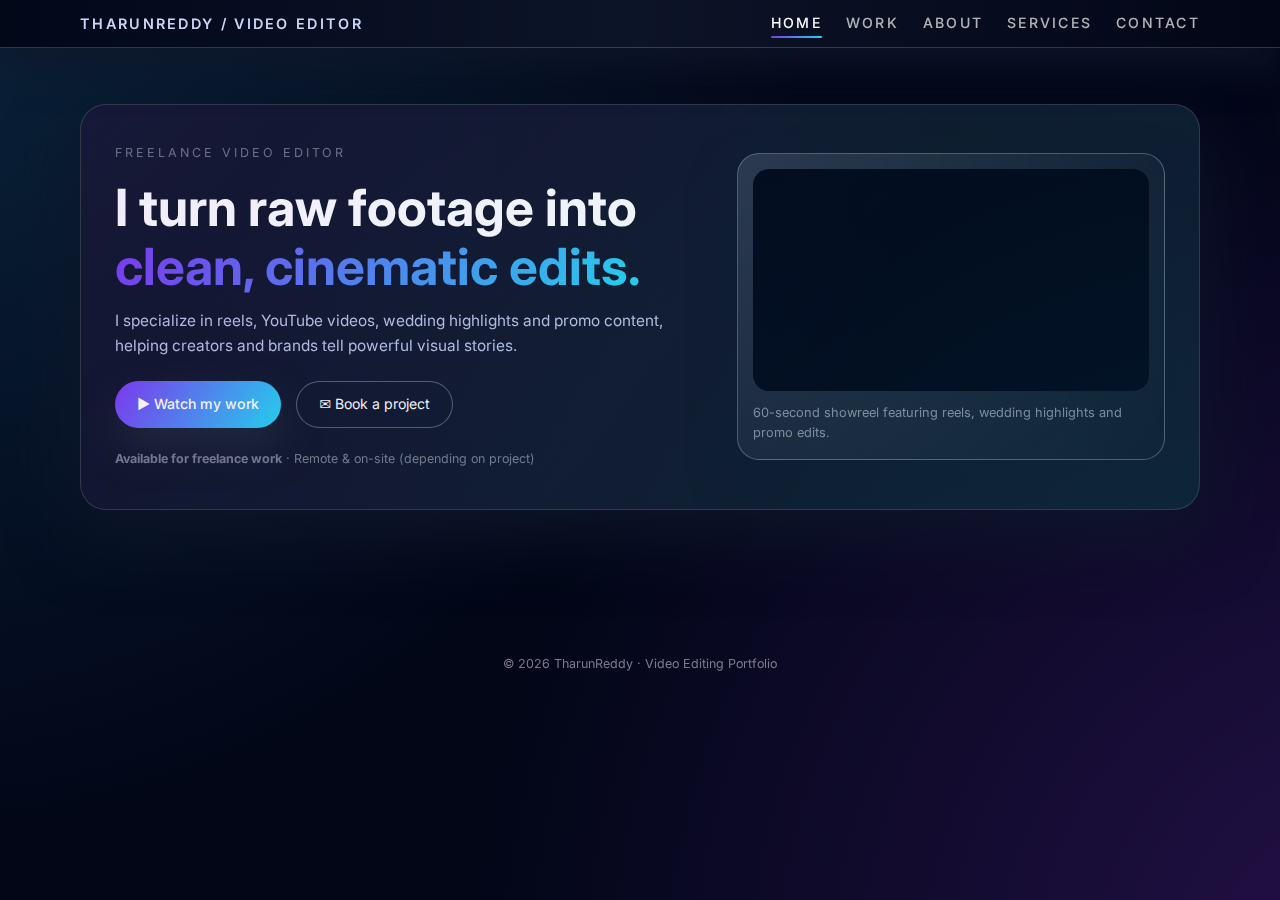
<file: HTML/index.html>
<!DOCTYPE html>
<html lang="en">
<head>
  <meta charset="UTF-8" />
  <title>TharunReddy | Video Editor</title>
  <meta name="viewport" content="width=device-width, initial-scale=1" />
  <link rel="stylesheet" href="style.css" />
</head>
<body>
<header>
  <div class="container nav">
    <div class="logo">THARUNREDDY / VIDEO EDITOR</div>
    <nav>
      <ul>
        <li><a href="index.html" class="active">Home</a></li>
        <li><a href="portfolio.html">Work</a></li>
        <li><a href="about.html">About</a></li>
        <li><a href="services.html">Services</a></li>
        <li><a href="contact.html">Contact</a></li>
      </ul>
    </nav>
  </div>
</header>

<main>
  <section class="page">
    <div class="container hero-layout">
      <div>
        <div class="hero-meta">Freelance Video Editor</div>
        <h1 class="hero-title">
          I turn raw footage into
          <span class="hero-highlight">clean, cinematic edits.</span>
        </h1>
        <p class="hero-tagline">
          I specialize in reels, YouTube videos, wedding highlights and promo content,
          helping creators and brands tell powerful visual stories.
        </p>

        <div class="hero-buttons">
          <a href="portfolio.html" class="btn btn-primary">▶ Watch my work</a>
          <a href="contact.html" class="btn">✉ Book a project</a>
        </div>

        <p class="hero-note">
          <strong>Available for freelance work</strong> · Remote & on-site (depending on project)
        </p>
      </div>

      <div class="hero-video-wrapper">
        <div class="hero-video-inner">
          <!-- Replace with your own showreel embed -->
          <iframe
            src="https://www.youtube.com/embed/dQw4w9WgXcQ"
            title="Showreel"
            allow="accelerometer; autoplay; clipboard-write; encrypted-media; gyroscope; picture-in-picture"
            allowfullscreen>
          </iframe>
        </div>
        <p class="hero-video-caption">
          60-second showreel featuring reels, wedding highlights and promo edits.
        </p>
      </div>
    </div>
  </section>
</main>

<footer>
  <div class="container">
    © <span id="year"></span> TharunReddy · Video Editing Portfolio
  </div>
</footer>

<script>
  document.getElementById("year").textContent = new Date().getFullYear();
</script>
</body>
</html>
</file>
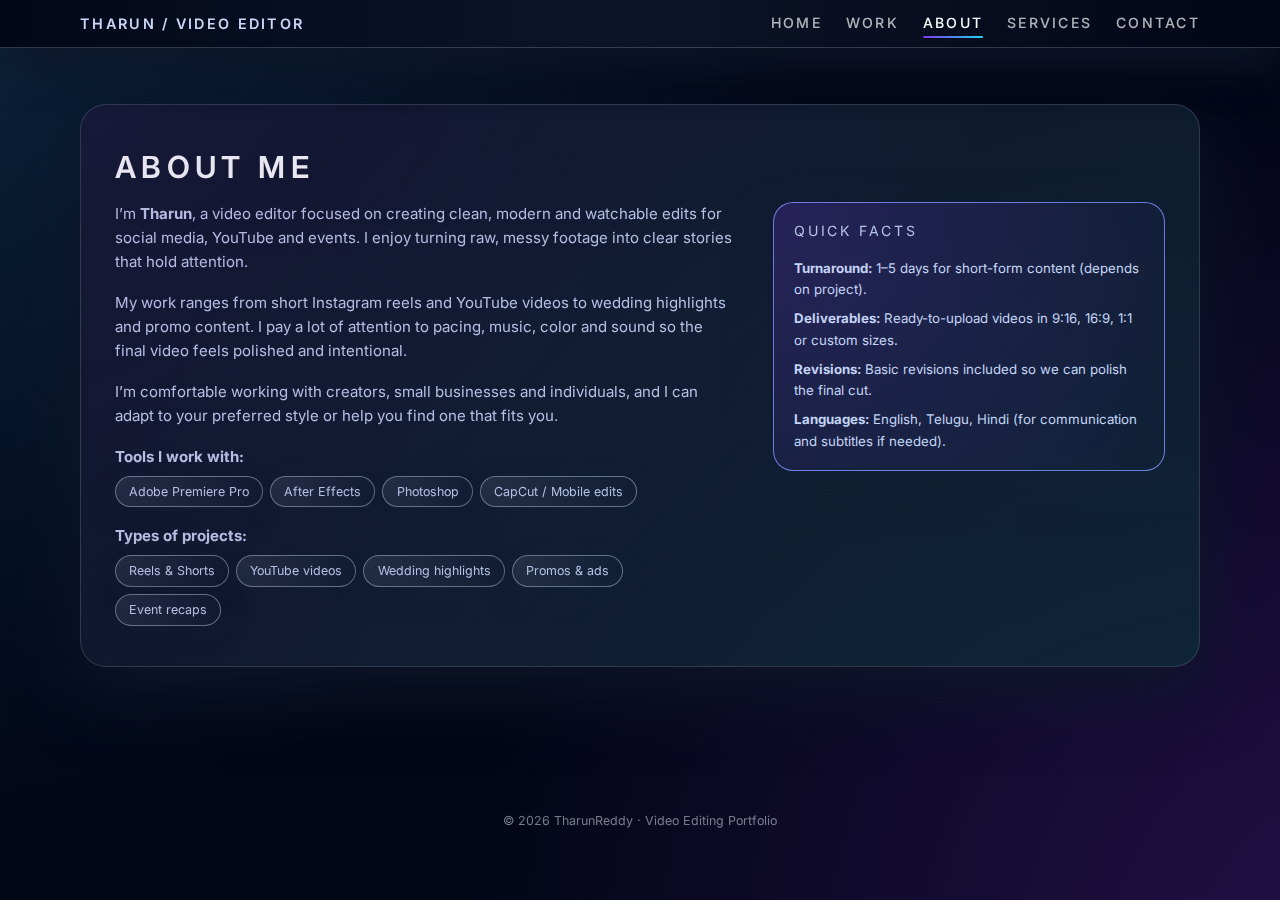
<file: HTML/about.html>
<!DOCTYPE html>
<html lang="en">
<head>
  <meta charset="UTF-8" />
  <title>About | Tharun - Video Editor</title>
  <meta name="viewport" content="width=device-width, initial-scale=1" />
  <link rel="stylesheet" href="style.css" />
</head>
<body>
<header>
  <div class="container nav">
    <div class="logo">THARUN / VIDEO EDITOR</div>
    <nav>
      <ul>
        <li><a href="index.html">Home</a></li>
        <li><a href="portfolio.html">Work</a></li>
        <li><a href="about.html" class="active">About</a></li>
        <li><a href="services.html">Services</a></li>
        <li><a href="contact.html">Contact</a></li>
      </ul>
    </nav>
  </div>
</header>

<main>
  <section class="page">
    <div class="container">
      <h1 class="section-title">About Me</h1>

      <div class="about-layout">
        <div class="about-text">
          <p>
            I’m <strong>Tharun</strong>, a video editor focused on creating clean, modern and
            watchable edits for social media, YouTube and events. I enjoy turning raw,
            messy footage into clear stories that hold attention.
          </p>
          <p>
            My work ranges from short Instagram reels and YouTube videos to wedding
            highlights and promo content. I pay a lot of attention to pacing, music,
            color and sound so the final video feels polished and intentional.
          </p>
          <p>
            I’m comfortable working with creators, small businesses and individuals,
            and I can adapt to your preferred style or help you find one that fits you.
          </p>

          <div>
            <strong>Tools I work with:</strong>
            <div class="pill-row">
              <span class="pill">Adobe Premiere Pro</span>
              <span class="pill">After Effects</span>
          <!--   <span class="pill">DaVinci Resolve</span>-->
              <span class="pill">Photoshop</span>
              <span class="pill">CapCut / Mobile edits</span>
            </div>
          </div>

          <div>
            <strong>Types of projects:</strong>
            <div class="pill-row">
              <span class="pill">Reels & Shorts</span>
              <span class="pill">YouTube videos</span>
              <span class="pill">Wedding highlights</span>
              <span class="pill">Promos & ads</span>
              <span class="pill">Event recaps</span>
            </div>
          </div>
        </div>

        <aside class="about-card">
          <div class="about-card-title">Quick Facts</div>
          <p><strong>Turnaround:</strong> 1–5 days for short-form content (depends on project).</p>
          <p><strong>Deliverables:</strong> Ready-to-upload videos in 9:16, 16:9, 1:1 or custom sizes.</p>
          <p><strong>Revisions:</strong> Basic revisions included so we can polish the final cut.</p>
          <p><strong>Languages:</strong> English, Telugu, Hindi (for communication and subtitles if needed).</p>
        </aside>
      </div>
    </div>
  </section>
</main>

<footer>
  <div class="container">
    © <span id="year"></span> TharunReddy · Video Editing Portfolio
  </div>
</footer>

<script>
  document.getElementById("year").textContent = new Date().getFullYear();
</script>
</body>
</html>
</file>
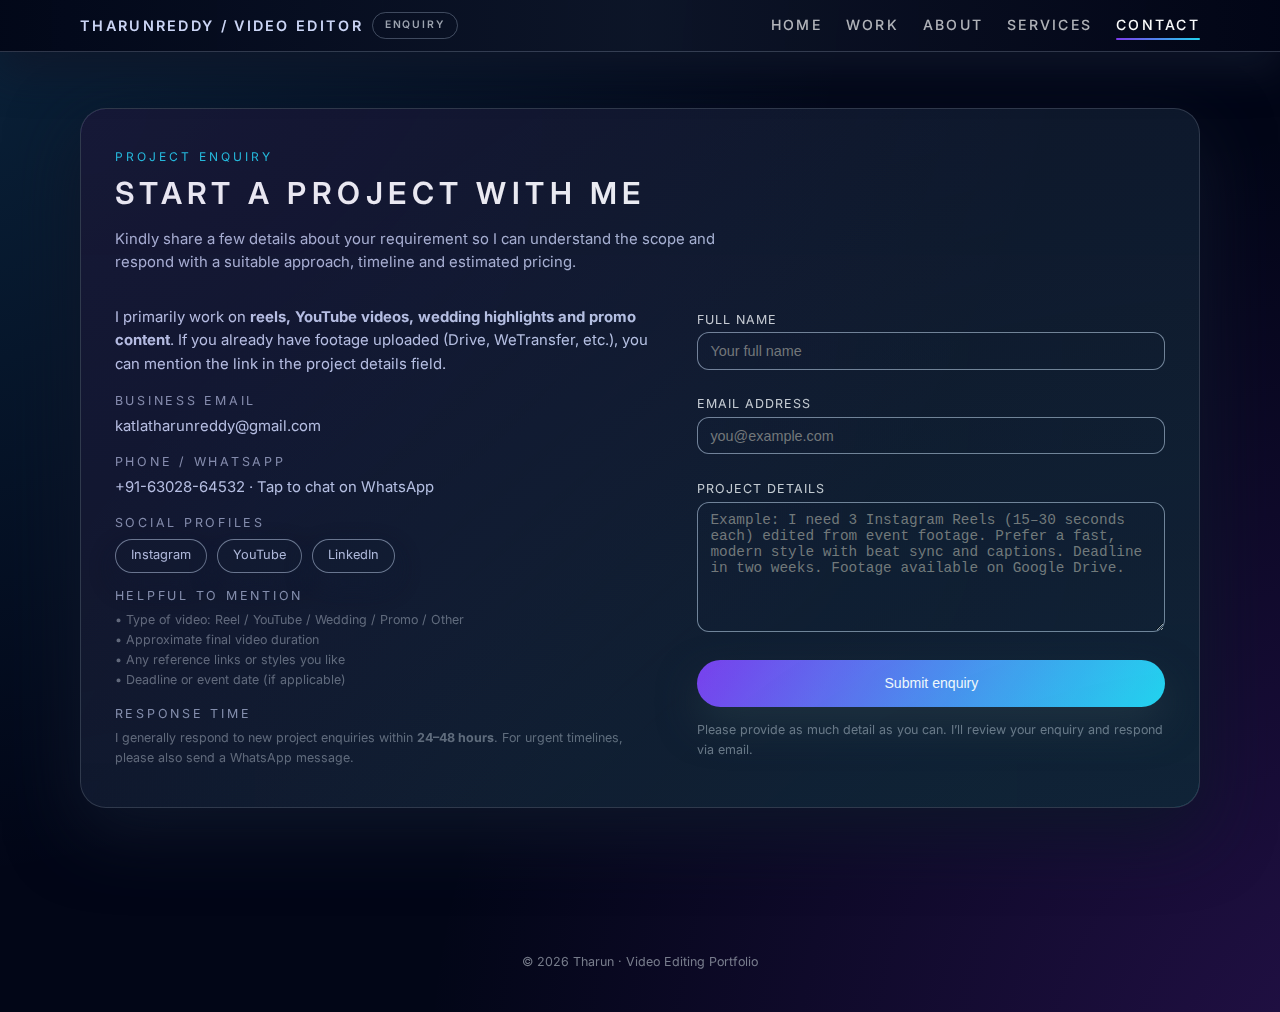
<file: HTML/contact.html>
<!DOCTYPE html>
<html lang="en">
<head>
  <meta charset="UTF-8" />
  <title>Contact | TharunReddy - Video Editor</title>
  <meta name="viewport" content="width=device-width, initial-scale=1" />
  <link rel="stylesheet" href="style.css" />
</head>
<body>
<header>
  <div class="container nav">
    <div class="logo">
      THARUNREDDY / VIDEO EDITOR
      <span class="logo-pill">ENQUIRY</span>
    </div>
    <nav>
      <ul>
        <li><a href="index.html">Home</a></li>
        <li><a href="portfolio.html">Work</a></li>
        <li><a href="about.html">About</a></li>
        <li><a href="services.html">Services</a></li>
        <li><a href="contact.html" class="active">Contact</a></li>
      </ul>
    </nav>
  </div>
</header>

<main>
  <section class="page">
    <div class="container">
      <p class="section-kicker">Project Enquiry</p>
      <h1 class="section-title">Start a Project with Me</h1>
      <p class="section-subtitle">
        Kindly share a few details about your requirement so I can understand the scope
        and respond with a suitable approach, timeline and estimated pricing.
      </p>

      <div class="contact-layout">
        <!-- LEFT COLUMN – CONTACT & INFO -->
        <div class="contact-details">
          <p>
            I primarily work on <strong>reels, YouTube videos, wedding highlights and promo content</strong>.
            If you already have footage uploaded (Drive, WeTransfer, etc.), you can mention the link
            in the project details field.
          </p>

          <div>
            <div class="contact-item-title">Business Email</div>
            <!-- 🔁 Update these with your real contact when ready -->
            <a href="mailto:katlatharunreddy@gmail.com">katlatharunreddy@gmail.com</a>
          </div>

          <div>
            <div class="contact-item-title">Phone / WhatsApp</div>
            <a href="https://wa.me/916302864532" target="_blank">
              +91-63028-64532 &middot; Tap to chat on WhatsApp
            </a>
          </div>

          <div>
            <div class="contact-item-title">Social Profiles</div>
            <div class="social-links">
              <a href="https://www.instagram.com/" target="_blank" class="social-pill">Instagram</a>
              <a href="https://www.youtube.com/" target="_blank" class="social-pill">YouTube</a>
              <a href="https://www.linkedin.com/" target="_blank" class="social-pill">LinkedIn</a>
            </div>
          </div>

          <div>
            <div class="contact-item-title">Helpful to Mention</div>
            <p class="form-note">
              • Type of video: Reel / YouTube / Wedding / Promo / Other<br />
              • Approximate final video duration<br />
              • Any reference links or styles you like<br />
              • Deadline or event date (if applicable)
            </p>
          </div>

          <div>
            <div class="contact-item-title">Response Time</div>
            <p class="form-note">
              I generally respond to new project enquiries within
              <strong>24–48 hours</strong>. For urgent timelines, please also send a WhatsApp message.
            </p>
          </div>
        </div>

        <!-- RIGHT COLUMN – ENQUIRY FORM -->
        <form id="contact-form">
          <div>
            <label for="name">Full Name</label>
            <input
              id="name"
              type="text"
              placeholder="Your full name"
              required
            />
          </div>

          <div>
            <label for="email">Email Address</label>
            <input
              id="email"
              type="email"
              placeholder="you@example.com"
              required
            />
          </div>

          <div>
            <label for="project">Project Details</label>
            <textarea
              id="project"
              placeholder="Example: I need 3 Instagram Reels (15–30 seconds each) edited from event footage. Prefer a fast, modern style with beat sync and captions. Deadline in two weeks. Footage available on Google Drive."
              required
            ></textarea>
          </div>

          <button type="submit" class="btn btn-primary">
            Submit enquiry
          </button>

          <p class="form-note" id="form-status">
            Please provide as much detail as you can. I’ll review your enquiry and respond via email.
          </p>
        </form>
      </div>
    </div>
  </section>
</main>

<footer>
  <div class="container">
    © <span id="year"></span> Tharun · Video Editing Portfolio
  </div>
</footer>

<!-- YEAR + BACKEND SCRIPT -->
<script>
  // Set current year in footer
  document.getElementById("year").textContent = new Date().getFullYear();

  // Google Apps Script Web App URL (backend)
  const SCRIPT_URL =
    "https://script.google.com/macros/s/AKfycbzkJYMKjRLD5EjNRfz-_5XAE9a_snY8YLNeD8Nep1SS7cNlAN0gIr0osk3CTy_V9BdXSw/exec";

  const form = document.getElementById("contact-form");
  const statusEl = document.getElementById("form-status");

  form.addEventListener("submit", async (e) => {
    e.preventDefault();

    const name = document.getElementById("name").value.trim();
    const email = document.getElementById("email").value.trim();
    const project = document.getElementById("project").value.trim();

    if (!name || !email || !project) {
      statusEl.textContent = "Kindly complete all fields before submitting.";
      statusEl.style.color = "#f97373"; // red
      return;
    }

    statusEl.textContent = "Submitting your enquiry...";
    statusEl.style.color = "#9ca3af"; // neutral

    try {
      await fetch(SCRIPT_URL, {
        method: "POST",
        mode: "no-cors",
        headers: { "Content-Type": "application/json" },
        body: JSON.stringify({ name, email, project }),
      });

      statusEl.textContent =
        "Thank you. Your enquiry has been received. I will get back to you via email.";
      statusEl.style.color = "#4ade80"; // green
      form.reset();
    } catch (error) {
      console.error(error);
      statusEl.textContent =
        "There was an issue submitting the form. Please try again or contact me via email/WhatsApp.";
      statusEl.style.color = "#f97373"; // red
    }
  });
</script>

</body>
</html>
</file>
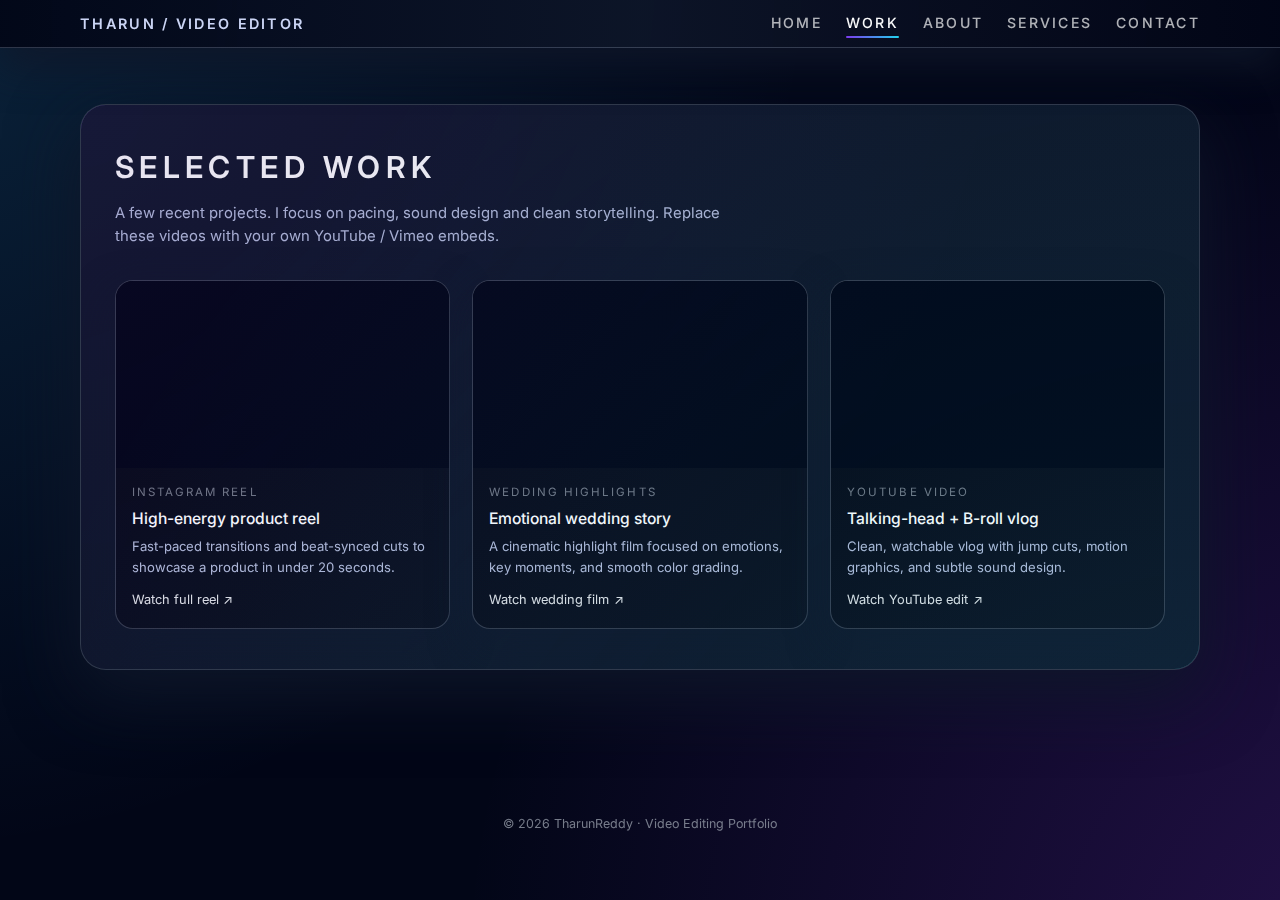
<file: HTML/portfolio.html>
<!DOCTYPE html>
<html lang="en">
<head>
  <meta charset="UTF-8" />
  <title>Portfolio | Tharun - Video Editor</title>
  <meta name="viewport" content="width=device-width, initial-scale=1" />
  <link rel="stylesheet" href="style.css" />
</head>
<body>
<header>
  <div class="container nav">
    <div class="logo">THARUN / VIDEO EDITOR</div>
    <nav>
      <ul>
        <li><a href="index.html">Home</a></li>
        <li><a href="portfolio.html" class="active">Work</a></li>
        <li><a href="about.html">About</a></li>
        <li><a href="services.html">Services</a></li>
        <li><a href="contact.html">Contact</a></li>
      </ul>
    </nav>
  </div>
</header>

<main>
  <section class="page">
    <div class="container">
      <h1 class="section-title">Selected Work</h1>
      <p class="section-subtitle">
        A few recent projects. I focus on pacing, sound design and clean storytelling.
        Replace these videos with your own YouTube / Vimeo embeds.
      </p>

      <div class="portfolio-grid">
        <!-- ITEM 1 -->
        <article class="portfolio-item">
          <div class="portfolio-thumb">
            <iframe
              src="https://www.youtube.com/embed/dQw4w9WgXcQ"
              title="Reel Edit"
              allow="accelerometer; autoplay; clipboard-write; encrypted-media; gyroscope; picture-in-picture"
              allowfullscreen>
            </iframe>
          </div>
          <div class="portfolio-content">
            <div class="portfolio-type">Instagram Reel</div>
            <h3 class="portfolio-title">High-energy product reel</h3>
            <p class="portfolio-desc">
              Fast-paced transitions and beat-synced cuts to showcase a product in under 20 seconds.
            </p>
            <a href="https://www.youtube.com/" target="_blank" class="portfolio-link">
              Watch full reel <span>↗</span>
            </a>
          </div>
        </article>

        <!-- ITEM 2 -->
        <article class="portfolio-item">
          <div class="portfolio-thumb">
            <iframe
              src="https://www.youtube.com/embed/dQw4w9WgXcQ"
              title="Wedding Highlights"
              allow="accelerometer; autoplay; clipboard-write; encrypted-media; gyroscope; picture-in-picture"
              allowfullscreen>
            </iframe>
          </div>
          <div class="portfolio-content">
            <div class="portfolio-type">Wedding Highlights</div>
            <h3 class="portfolio-title">Emotional wedding story</h3>
            <p class="portfolio-desc">
              A cinematic highlight film focused on emotions, key moments, and smooth color grading.
            </p>
            <a href="https://www.youtube.com/" target="_blank" class="portfolio-link">
              Watch wedding film <span>↗</span>
            </a>
          </div>
        </article>

        <!-- ITEM 3 -->
        <article class="portfolio-item">
          <div class="portfolio-thumb">
            <iframe
              src="https://www.youtube.com/embed/dQw4w9WgXcQ"
              title="YouTube Video Edit"
              allow="accelerometer; autoplay; clipboard-write; encrypted-media; gyroscope; picture-in-picture"
              allowfullscreen>
            </iframe>
          </div>
          <div class="portfolio-content">
            <div class="portfolio-type">YouTube Video</div>
            <h3 class="portfolio-title">Talking-head + B-roll vlog</h3>
            <p class="portfolio-desc">
              Clean, watchable vlog with jump cuts, motion graphics, and subtle sound design.
            </p>
            <a href="https://www.youtube.com/" target="_blank" class="portfolio-link">
              Watch YouTube edit <span>↗</span>
            </a>
          </div>
        </article>

        <!-- Add more items as needed -->
      </div>
    </div>
  </section>
</main>

<footer>
  <div class="container">
    © <span id="year"></span> TharunReddy · Video Editing Portfolio
  </div>
</footer>

<script>
  document.getElementById("year").textContent = new Date().getFullYear();
</script>
</body>
</html>
</file>
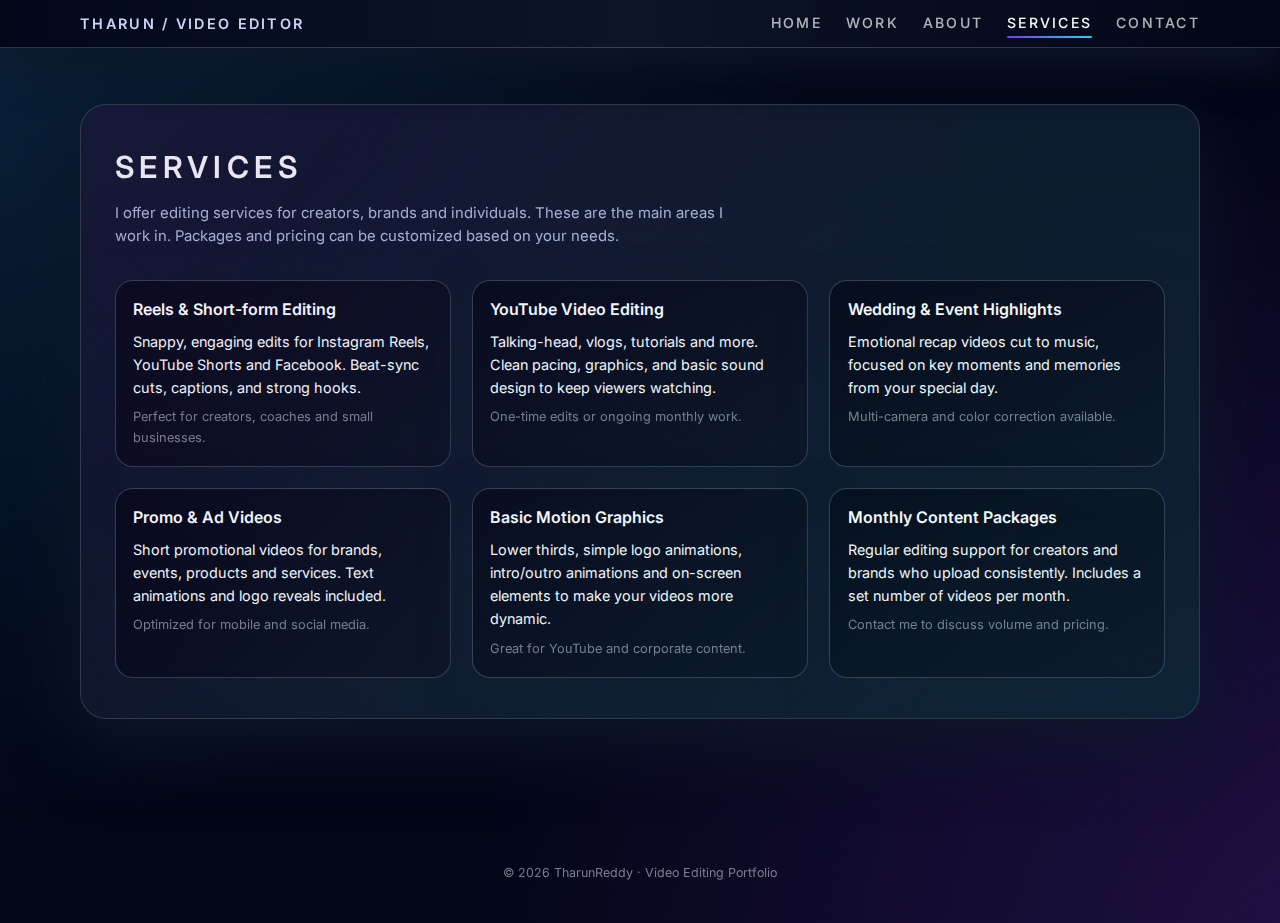
<file: HTML/services.html>
<!DOCTYPE html>
<html lang="en">
<head>
  <meta charset="UTF-8" />
  <title>Services | Tharun - Video Editor</title>
  <meta name="viewport" content="width=device-width, initial-scale=1" />
  <link rel="stylesheet" href="style.css" />
</head>
<body>
<header>
  <div class="container nav">
    <div class="logo">THARUN / VIDEO EDITOR</div>
    <nav>
      <ul>
        <li><a href="index.html">Home</a></li>
        <li><a href="portfolio.html">Work</a></li>
        <li><a href="about.html">About</a></li>
        <li><a href="services.html" class="active">Services</a></li>
        <li><a href="contact.html">Contact</a></li>
      </ul>
    </nav>
  </div>
</header>

<main>
  <section class="page">
    <div class="container">
      <h1 class="section-title">Services</h1>
      <p class="section-subtitle">
        I offer editing services for creators, brands and individuals. These are the
        main areas I work in. Packages and pricing can be customized based on your needs.
      </p>

      <div class="services-grid">
        <article class="service-card">
          <h3 class="service-title">Reels & Short-form Editing</h3>
          <p>
            Snappy, engaging edits for Instagram Reels, YouTube Shorts and Facebook.
            Beat-sync cuts, captions, and strong hooks.
          </p>
          <p class="service-note">Perfect for creators, coaches and small businesses.</p>
        </article>

        <article class="service-card">
          <h3 class="service-title">YouTube Video Editing</h3>
          <p>
            Talking-head, vlogs, tutorials and more. Clean pacing, graphics, and basic
            sound design to keep viewers watching.
          </p>
          <p class="service-note">One-time edits or ongoing monthly work.</p>
        </article>

        <article class="service-card">
          <h3 class="service-title">Wedding & Event Highlights</h3>
          <p>
            Emotional recap videos cut to music, focused on key moments and memories
            from your special day.
          </p>
          <p class="service-note">Multi-camera and color correction available.</p>
        </article>

        <article class="service-card">
          <h3 class="service-title">Promo & Ad Videos</h3>
          <p>
            Short promotional videos for brands, events, products and services.
            Text animations and logo reveals included.
          </p>
          <p class="service-note">Optimized for mobile and social media.</p>
        </article>

        <article class="service-card">
          <h3 class="service-title">Basic Motion Graphics</h3>
          <p>
            Lower thirds, simple logo animations, intro/outro animations and on-screen
            elements to make your videos more dynamic.
          </p>
          <p class="service-note">Great for YouTube and corporate content.</p>
        </article>

        <article class="service-card">
          <h3 class="service-title">Monthly Content Packages</h3>
          <p>
            Regular editing support for creators and brands who upload consistently.
            Includes a set number of videos per month.
          </p>
          <p class="service-note">Contact me to discuss volume and pricing.</p>
        </article>
      </div>
    </div>
  </section>
</main>

<footer>
  <div class="container">
    © <span id="year"></span> TharunReddy · Video Editing Portfolio
  </div>
</footer>

<script>
  document.getElementById("year").textContent = new Date().getFullYear();
</script>
</body>
</html>
</file>
<file: HTML/style.css>
/* =============== FONT & THEME =============== */
@import url("https://fonts.googleapis.com/css2?family=Inter:wght@300;400;500;600;700&display=swap");

:root {
  --bg: #020617;
  --bg-elevated: #020617;
  --surface: #050816;
  --surface-soft: #0b1020;
  --accent: #7c3aed;
  --accent-soft: rgba(124, 58, 237, 0.22);
  --accent-2: #22d3ee;
  --border-subtle: rgba(148, 163, 184, 0.32);
  --border-strong: rgba(148, 163, 184, 0.7);
  --text-main: #f9fafb;
  --text-soft: #cbd5f5;
  --text-muted: #9ca3af;
  --danger: #f97373;
  --shadow-strong: 0 24px 70px rgba(15, 23, 42, 0.95);
}

/* =============== RESET =============== */
*, *::before, *::after {
  box-sizing: border-box;
  margin: 0;
  padding: 0;
}

body {
  font-family: "Inter", system-ui, -apple-system, BlinkMacSystemFont, "Segoe UI", sans-serif;
  background:
    radial-gradient(circle at -10% -10%, rgba(56, 189, 248, 0.18), transparent 55%),
    radial-gradient(circle at 110% 110%, rgba(147, 51, 234, 0.24), transparent 55%),
    var(--bg);
  color: var(--text-main);
  line-height: 1.6;
  min-height: 100vh;
}

a {
  color: inherit;
  text-decoration: none;
}

img {
  max-width: 100%;
  display: block;
}

/* Scrollbar (desktop) */
::-webkit-scrollbar {
  width: 8px;
}
::-webkit-scrollbar-track {
  background: #020617;
}
::-webkit-scrollbar-thumb {
  background: linear-gradient(180deg, var(--accent), var(--accent-2));
  border-radius: 999px;
}

/* =============== GLOBAL LAYOUT =============== */
.container {
  width: 92%;
  max-width: 1120px;
  margin: 0 auto;
}

/* ---------- Header (Glass + Line) ---------- */
header {
  position: sticky;
  top: 0;
  z-index: 30;
  backdrop-filter: blur(22px);
  background: linear-gradient(
      90deg,
      rgba(2, 6, 23, 0.94),
      rgba(15, 23, 42, 0.82),
      rgba(2, 6, 23, 0.94)
    );
  border-bottom: 1px solid rgba(148, 163, 184, 0.3);
  box-shadow: 0 18px 40px rgba(15, 23, 42, 0.9);
}

.nav {
  display: flex;
  justify-content: space-between;
  align-items: center;
  padding: 0.75rem 0;
}

/* Logo */
.logo {
  font-weight: 600;
  letter-spacing: 0.16em;
  font-size: 0.9rem;
  text-transform: uppercase;
  color: var(--text-soft);
  display: inline-flex;
  align-items: center;
  gap: 0.55rem;
}

.logo-pill {
  padding: 0.25rem 0.75rem;
  border-radius: 999px;
  border: 1px solid rgba(148, 163, 184, 0.4);
  font-size: 0.65rem;
  text-transform: uppercase;
  letter-spacing: 0.18em;
  color: var(--text-muted);
}

/* Nav links */
nav ul {
  display: flex;
  list-style: none;
  gap: 1.5rem;
  font-size: 0.88rem;
}

nav a {
  position: relative;
  opacity: 0.7;
  text-transform: uppercase;
  letter-spacing: 0.16em;
  font-weight: 500;
  transition:
    opacity 0.18s ease,
    transform 0.18s ease;
}

nav a::after {
  content: "";
  position: absolute;
  left: 0;
  bottom: -0.45rem;
  width: 0;
  height: 2px;
  border-radius: 999px;
  background: linear-gradient(90deg, var(--accent), var(--accent-2));
  transition: width 0.18s ease;
}

nav a:hover {
  opacity: 1;
  transform: translateY(-1px);
}

nav a:hover::after {
  width: 100%;
}

nav a.active {
  opacity: 1;
}

nav a.active::after {
  width: 100%;
}

/* =============== PAGE WRAPPER =============== */
main {
  padding-bottom: 3rem;
}

.page {
  padding: 3.5rem 0 4rem;
}

/* Main content shell – unique gradient border */
.page > .container {
  position: relative;
  border-radius: 26px;
  padding: 2.4rem 2.1rem 2.5rem;
  background:
    radial-gradient(circle at 0% 0%, rgba(15, 23, 42, 0.96), rgba(15, 23, 42, 1));
  border: 1px solid rgba(148, 163, 184, 0.25);
  box-shadow: var(--shadow-strong);
  overflow: hidden;
}

/* Animated border glow */
.page > .container::before {
  content: "";
  position: absolute;
  inset: -1px;
  border-radius: inherit;
  padding: 1px;
  background:
    linear-gradient(135deg, rgba(124, 58, 237, 0.55), transparent 35%, transparent 65%, rgba(34, 211, 238, 0.55));
  -webkit-mask:
    linear-gradient(#000 0 0) content-box,
    linear-gradient(#000 0 0);
  -webkit-mask-composite: xor;
          mask-composite: exclude;
  opacity: 0.6;
  pointer-events: none;
}

/* Soft inner glow */
.page > .container::after {
  content: "";
  position: absolute;
  inset: -40%;
  background:
    radial-gradient(circle at 15% 0%, rgba(124, 58, 237, 0.1), transparent 55%),
    radial-gradient(circle at 80% 120%, rgba(34, 211, 238, 0.12), transparent 65%);
  opacity: 0.9;
  pointer-events: none;
}

.page > .container > * {
  position: relative;
}

/* =============== TITLES & TEXT =============== */
.section-title {
  font-size: 1.9rem;
  margin-bottom: 0.6rem;
  letter-spacing: 0.18em;
  text-transform: uppercase;
  opacity: 0.96;
  font-weight: 600;
}

.section-kicker {
  font-size: 0.75rem;
  text-transform: uppercase;
  letter-spacing: 0.26em;
  color: var(--accent-2);
  opacity: 0.9;
  margin-bottom: 0.2rem;
}

.section-subtitle {
  opacity: 0.82;
  margin-bottom: 1.9rem;
  max-width: 620px;
  font-size: 0.93rem;
  color: var(--text-soft);
}

/* =============== HERO (HOME) =============== */
.hero-layout {
  display: grid;
  grid-template-columns: minmax(0, 1.9fr) minmax(0, 1.4fr);
  align-items: center;
  gap: 2.6rem;
}

.hero-meta {
  font-size: 0.78rem;
  text-transform: uppercase;
  letter-spacing: 0.24em;
  opacity: 0.65;
  margin-bottom: 0.9rem;
  color: var(--text-muted);
}

.hero-title {
  font-size: clamp(2.3rem, 4vw, 3.2rem);
  margin-bottom: 0.85rem;
  line-height: 1.15;
}

.hero-highlight {
  background: linear-gradient(120deg, var(--accent), var(--accent-2));
  -webkit-background-clip: text;
  color: transparent;
}

.hero-tagline {
  font-size: 0.96rem;
  opacity: 0.88;
  margin-bottom: 1.4rem;
  max-width: 560px;
  color: var(--text-soft);
}

.hero-stats {
  display: flex;
  flex-wrap: wrap;
  gap: 1.2rem;
  margin-bottom: 1.35rem;
}

.hero-stat {
  font-size: 0.78rem;
  text-transform: uppercase;
  letter-spacing: 0.16em;
  color: var(--text-muted);
}

.hero-stat strong {
  display: block;
  font-size: 1rem;
  color: var(--text-soft);
  letter-spacing: 0.04em;
}

.hero-buttons {
  display: flex;
  flex-wrap: wrap;
  gap: 0.9rem;
  margin-bottom: 1.3rem;
}

.hero-note {
  font-size: 0.78rem;
  opacity: 0.7;
  color: var(--text-muted);
}

/* Hero video card */
.hero-video-wrapper {
  background: radial-gradient(circle at top left, rgba(148, 163, 184, 0.22), rgba(15, 23, 42, 1));
  border-radius: 22px;
  border: 1px solid rgba(148, 163, 184, 0.45);
  box-shadow: 0 22px 45px rgba(15, 23, 42, 0.96);
  padding: 0.95rem;
  position: relative;
  overflow: hidden;
}

.hero-video-inner {
  position: relative;
  padding-bottom: 56.25%;
  border-radius: 16px;
  overflow: hidden;
  background: #020617;
  transform-origin: center;
  transition: transform 0.25s ease;
}

.hero-video-inner iframe,
.hero-video-inner video {
  position: absolute;
  inset: 0;
  width: 100%;
  height: 100%;
  border: none;
}

.hero-video-wrapper:hover .hero-video-inner {
  transform: translateY(-2px) scale(1.01);
}

.hero-video-caption {
  margin-top: 0.7rem;
  font-size: 0.8rem;
  opacity: 0.8;
  color: var(--text-muted);
}

/* =============== BUTTONS =============== */
.btn {
  display: inline-flex;
  align-items: center;
  justify-content: center;
  padding: 0.72rem 1.4rem;
  border-radius: 999px;
  border: 1px solid rgba(148, 163, 184, 0.5);
  font-size: 0.88rem;
  cursor: pointer;
  background: radial-gradient(circle at top left, rgba(15, 23, 42, 0.86), rgba(15, 23, 42, 0.98));
  color: var(--text-main);
  gap: 0.4rem;
  transition:
    transform 0.16s ease,
    box-shadow 0.16s ease,
    border-color 0.16s ease,
    background 0.16s ease,
    filter 0.16s ease;
}

.btn-primary {
  background: linear-gradient(120deg, var(--accent), var(--accent-2));
  border: none;
  box-shadow: 0 18px 38px rgba(31, 41, 55, 0.95);
  font-weight: 500;
}

.btn:hover {
  transform: translateY(-1.5px);
  border-color: rgba(248, 250, 252, 0.4);
  filter: brightness(1.05);
  box-shadow: 0 14px 32px rgba(15, 23, 42, 0.92);
}

/* =============== PORTFOLIO GRID =============== */
.portfolio-grid {
  display: grid;
  grid-template-columns: repeat(3, minmax(0, 1fr));
  gap: 1.4rem;
  margin-top: 0.4rem;
}

@media (max-width: 900px) {
  .portfolio-grid {
    grid-template-columns: repeat(2, minmax(0, 1fr));
  }
}

@media (max-width: 640px) {
  .portfolio-grid {
    grid-template-columns: minmax(0, 1fr);
  }
}

.portfolio-item {
  background: linear-gradient(150deg, var(--surface), var(--surface-soft));
  border-radius: 18px;
  overflow: hidden;
  border: 1px solid var(--border-subtle);
  display: flex;
  flex-direction: column;
  min-height: 220px;
  box-shadow: 0 16px 40px rgba(15, 23, 42, 0.96);
  transition: transform 0.18s ease, box-shadow 0.18s ease, border-color 0.18s ease, background 0.18s ease;
}

.portfolio-item:hover {
  transform: translateY(-4px);
  box-shadow: 0 24px 55px rgba(15, 23, 42, 0.98);
  border-color: rgba(248, 250, 252, 0.34);
  background: linear-gradient(150deg, #050816, #020617);
}

.portfolio-thumb {
  position: relative;
  padding-bottom: 56.25%;
  overflow: hidden;
  background: #020617;
}

.portfolio-thumb iframe,
.portfolio-thumb video {
  position: absolute;
  inset: 0;
  width: 100%;
  height: 100%;
  border: none;
}

.portfolio-content {
  padding: 0.9rem 1rem 1rem;
}

.portfolio-type {
  font-size: 0.72rem;
  text-transform: uppercase;
  letter-spacing: 0.18em;
  opacity: 0.7;
  color: var(--text-muted);
  margin-bottom: 0.3rem;
}

.portfolio-title {
  font-size: 0.98rem;
  margin-bottom: 0.3rem;
  font-weight: 500;
}

.portfolio-desc {
  font-size: 0.82rem;
  opacity: 0.86;
  margin-bottom: 0.55rem;
  color: var(--text-soft);
}

.portfolio-link {
  font-size: 0.8rem;
  opacity: 0.96;
  display: inline-flex;
  align-items: center;
  gap: 0.3rem;
  color: #e5e7eb;
}

/* =============== ABOUT =============== */
.about-layout {
  display: grid;
  grid-template-columns: minmax(0, 1.9fr) minmax(0, 1.2fr);
  gap: 2.3rem;
  align-items: flex-start;
  margin-top: 0.6rem;
}

.about-text {
  font-size: 0.94rem;
  opacity: 0.9;
  display: flex;
  flex-direction: column;
  gap: 1.05rem;
  color: var(--text-soft);
}

.pill-row {
  display: flex;
  flex-wrap: wrap;
  gap: 0.45rem;
  margin-top: 0.45rem;
}

.pill {
  font-size: 0.78rem;
  padding: 0.3rem 0.82rem;
  border-radius: 999px;
  border: 1px solid rgba(148, 163, 184, 0.7);
  background: radial-gradient(circle at 0% 0%, rgba(148, 163, 184, 0.16), rgba(15, 23, 42, 1));
  box-shadow: 0 10px 25px rgba(15, 23, 42, 0.95);
}

.about-card {
  background: radial-gradient(circle at 0% 0%, rgba(124, 58, 237, 0.22), rgba(15, 23, 42, 1));
  border-radius: 20px;
  border: 1px solid rgba(129, 140, 248, 0.85);
  padding: 1.1rem 1.25rem;
  font-size: 0.83rem;
  display: flex;
  flex-direction: column;
  gap: 0.5rem;
  color: var(--text-soft);
  box-shadow: 0 18px 40px rgba(15, 23, 42, 0.98);
}

.about-card-title {
  font-size: 0.88rem;
  text-transform: uppercase;
  letter-spacing: 0.2em;
  opacity: 0.9;
  margin-bottom: 0.45rem;
}

/* =============== SERVICES =============== */
.services-grid {
  display: grid;
  grid-template-columns: repeat(3, minmax(0, 1fr));
  gap: 1.3rem;
  margin-top: 0.5rem;
}

@media (max-width: 900px) {
  .services-grid {
    grid-template-columns: repeat(2, minmax(0, 1fr));
  }
}

@media (max-width: 640px) {
  .services-grid {
    grid-template-columns: minmax(0, 1fr);
  }
}

.service-card {
  background: linear-gradient(140deg, var(--surface), var(--surface-soft));
  border-radius: 18px;
  border: 1px solid var(--border-subtle);
  padding: 1rem 1.1rem 1.1rem;
  font-size: 0.9rem;
  display: flex;
  flex-direction: column;
  gap: 0.5rem;
  min-height: 170px;
  box-shadow: 0 18px 45px rgba(15, 23, 42, 0.96);
  transition: transform 0.18s ease, box-shadow 0.18s ease, border-color 0.18s ease, background 0.18s ease;
}

.service-card:hover {
  transform: translateY(-3px);
  border-color: rgba(248, 250, 252, 0.36);
  box-shadow: 0 24px 60px rgba(15, 23, 42, 0.98);
  background: linear-gradient(150deg, #050816, #020617);
}

.service-title {
  font-size: 1rem;
  font-weight: 600;
}

.service-note {
  font-size: 0.8rem;
  opacity: 0.75;
  color: var(--text-muted);
}

/* =============== CONTACT =============== */
.contact-layout {
  display: grid;
  grid-template-columns: minmax(0, 1.4fr) minmax(0, 1.2fr);
  gap: 2.3rem;
  margin-top: 0.5rem;
}

.contact-details {
  font-size: 0.93rem;
  opacity: 0.9;
  display: flex;
  flex-direction: column;
  gap: 0.85rem;
  color: var(--text-soft);
}

.contact-item-title {
  font-size: 0.78rem;
  text-transform: uppercase;
  letter-spacing: 0.22em;
  opacity: 0.7;
  margin-bottom: 0.25rem;
}

/* Social chips */
.social-links {
  display: flex;
  flex-wrap: wrap;
  gap: 0.6rem;
  margin-top: 0.35rem;
}

.social-pill {
  font-size: 0.8rem;
  padding: 0.35rem 0.95rem;
  border-radius: 999px;
  border: 1px solid rgba(148, 163, 184, 0.8);
  background: rgba(15, 23, 42, 0.98);
  box-shadow: 0 12px 28px rgba(15, 23, 42, 0.96);
  opacity: 0.96;
  transition: transform 0.16s ease, box-shadow 0.16s ease, border-color 0.16s ease;
}

.social-pill:hover {
  transform: translateY(-2px);
  border-color: rgba(248, 250, 252, 0.5);
  box-shadow: 0 20px 45px rgba(15, 23, 42, 0.98);
}

/* Form */
form {
  display: grid;
  gap: 0.8rem;
}

label {
  font-size: 0.78rem;
  opacity: 0.8;
  margin-bottom: 0.18rem;
  display: inline-block;
  letter-spacing: 0.08em;
  text-transform: uppercase;
}

input,
textarea {
  width: 100%;
  padding: 0.6rem 0.75rem;
  border-radius: 12px;
  border: 1px solid rgba(148, 163, 184, 0.76);
  background: radial-gradient(circle at 0% 0%, rgba(15, 23, 42, 0.9), rgba(15, 23, 42, 1));
  color: #e5e7eb;
  font-size: 0.9rem;
  outline: none;
  box-shadow: inset 0 0 0 1px rgba(15, 23, 42, 0.95);
}

input:focus,
textarea:focus {
  border-color: var(--accent);
  box-shadow:
    0 0 0 1px rgba(129, 140, 248, 0.8),
    0 0 24px rgba(79, 70, 229, 0.6);
}

textarea {
  min-height: 130px;
  resize: vertical;
}

.form-note {
  font-size: 0.78rem;
  opacity: 0.65;
  color: var(--text-muted);
}

/* =============== FOOTER =============== */
footer {
  padding: 2rem 0 2.5rem;
  font-size: 0.78rem;
  opacity: 0.75;
  text-align: center;
  color: var(--text-muted);
}

/* =============== ANIMATION =============== */
@keyframes fade-up-soft {
  from {
    opacity: 0;
    transform: translateY(10px);
  }
  to {
    opacity: 1;
    transform: translateY(0);
  }
}

.page > .container {
  animation: fade-up-soft 0.5s ease-out;
}

/* =============== RESPONSIVE =============== */
@media (max-width: 900px) {
  .hero-layout,
  .about-layout,
  .contact-layout {
    grid-template-columns: minmax(0, 1fr);
  }

  .page > .container {
    padding: 2rem 1.5rem 2.2rem;
    border-radius: 22px;
  }
}

@media (max-width: 650px) {
  .nav {
    flex-direction: column;
    gap: 0.6rem;
    align-items: flex-start;
  }

  nav ul {
    gap: 0.8rem;
    font-size: 0.8rem;
    flex-wrap: wrap;
  }

  .section-title {
    font-size: 1.5rem;
  }
}
</file>
